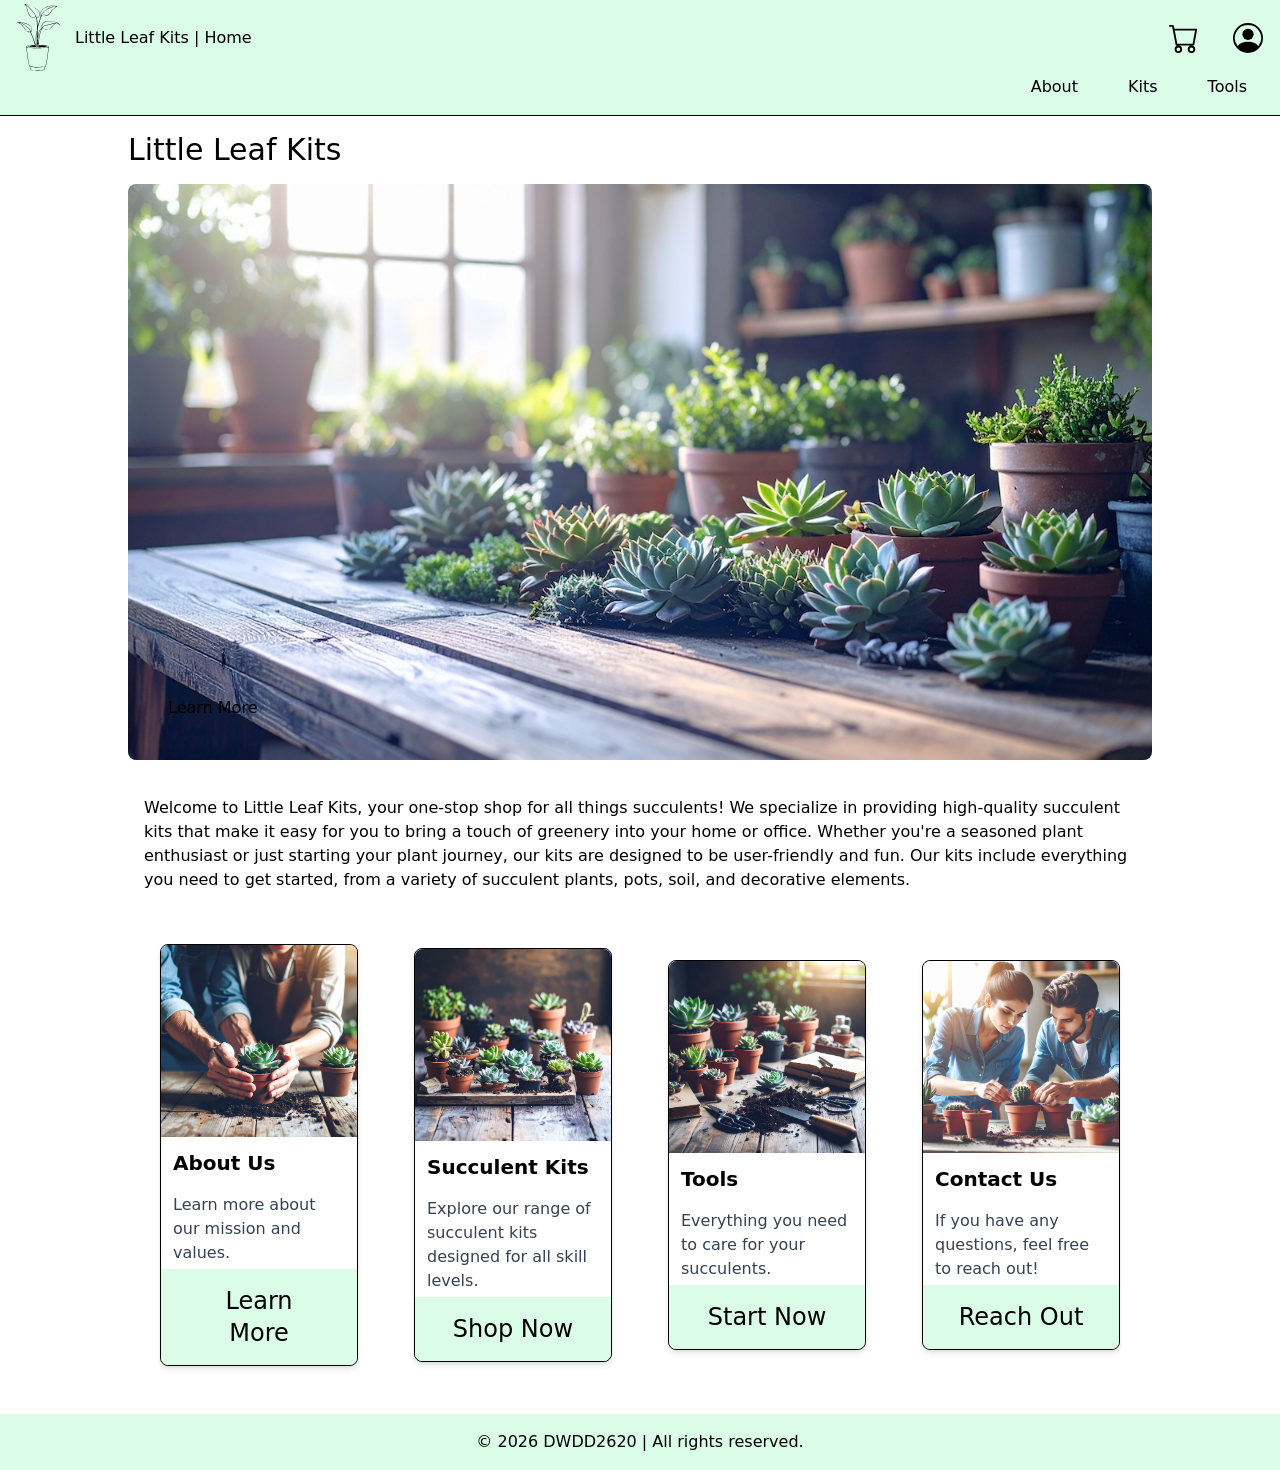
<file: index.html>
<!DOCTYPE html>
<html lang="en">
	<head>
		<meta charset="UTF-8" />
		<meta name="viewport" content="width=device-width, initial-scale=1.0" />
		<title>Little Leaf Kits | Home</title>
		<link
			rel="apple-touch-icon"
			sizes="180x180"
			href="./apple-touch-icon.png" />
		<link
			rel="icon"
			type="image/png"
			sizes="32x32"
			href="./favicon-32x32.png" />
		<link
			rel="icon"
			type="image/png"
			sizes="16x16"
			href="./favicon-16x16.png" />
		<link rel="manifest" href="./site.webmanifest" />
		<link rel="stylesheet" href="styles.css" />
	</head>
	<body>
		<header id="header"></header>
		<nav class="grid md:grid-cols-1 border-b border-black" id="nav-bar"></nav>

		<main class="mx-auto max-w-5xl flex flex-col gap-9">
			<div class="w-full h-auto">
				<h1 class="text-3xl py-4">Little Leaf Kits</h1>

				<div class="relative">
					<picture>
						<source
							media="(min-width: 64rem)"
							srcset="./images/hero-large.jpg" />
						<source
							media="(min-width: 48rem)"
							srcset="./images/hero-medium.jpg" />
						<img
							src="./images/hero-small.jpg"
							width="16"
							height="9"
							alt="A variety of succulent plants in pots"
							class="w-full h-auto rounded-lg" />
					</picture>
					<a
						href="#"
						class="button absolute bottom-0 left-0 md:bottom-10 md:left-10">
						Learn More
					</a>
				</div>
			</div>

			<div class="px-4">
				<p class="text-l">
					Welcome to Little Leaf Kits, your one-stop shop for all things
					succulents! We specialize in providing high-quality succulent kits
					that make it easy for you to bring a touch of greenery into your home
					or office. Whether you're a seasoned plant enthusiast or just starting
					your plant journey, our kits are designed to be user-friendly and fun.
					Our kits include everything you need to get started, from a variety of
					succulent plants, pots, soil, and decorative elements.
				</p>
			</div>

			<div
				class="px-4 grid md:grid-cols-2 lg:grid-cols-4 gap-6 justify-items-center mb-4">
				<div class="card">
					<img
						src="./images/AboutUs.jpg"
						alt="About Us"
						height="300"
						width="300" />
					<h3>About Us</h3>
					<p>Learn more about our mission and values.</p>
					<a href="#">Learn More</a>
				</div>

				<div class="card">
					<img
						src="./images/succulentKit.jpg"
						alt="Succulent Kit"
						height="300"
						width="300" />
					<h3>Succulent Kits</h3>
					<p>
						Explore our range of succulent kits designed for all skill levels.
					</p>
					<a href="#">Shop Now</a>
				</div>

				<div class="card">
					<img src="./images/tools.jpg" alt="Tools" height="300" width="300" />
					<h3>Tools</h3>
					<p>Everything you need to care for your succulents.</p>
					<a href="/tools/index.html">Start Now</a>
				</div>

				<div class="card">
					<img
						src="./images/contact.jpg"
						alt="Contact Us"
						height="300"
						width="300" />
					<h3>Contact Us</h3>
					<p>If you have any questions, feel free to reach out!</p>
					<a href="#">Reach Out</a>
				</div>
			</div>
		</main>

		<footer class="border-t border-black" id="footer"></footer>
		<script src="./script.js"></script>
	</body>
</html>
</file>
<file: styles.css>
/*! tailwindcss v4.1.13 | MIT License | https://tailwindcss.com */
@layer properties;
@layer theme, base, components, utilities;
@layer theme {
  :root, :host {
    --font-sans: ui-sans-serif, system-ui, sans-serif, 'Apple Color Emoji', 'Segoe UI Emoji', 'Segoe UI Symbol',
    'Noto Color Emoji';
    --font-mono: ui-monospace, SFMono-Regular, Menlo, Monaco, Consolas, 'Liberation Mono', 'Courier New',
    monospace;
    --color-green-100: oklch(96.2% 0.044 156.743);
    --color-green-200: oklch(92.5% 0.084 155.995);
    --color-green-500: oklch(72.3% 0.219 149.579);
    --color-green-600: oklch(62.7% 0.194 149.214);
    --color-blue-100: oklch(93.2% 0.032 255.585);
    --color-blue-500: oklch(62.3% 0.214 259.815);
    --color-blue-600: oklch(54.6% 0.245 262.881);
    --color-gray-700: oklch(37.3% 0.034 259.733);
    --color-black: #000;
    --color-white: #fff;
    --spacing: 0.25rem;
    --container-lg: 32rem;
    --container-5xl: 64rem;
    --text-sm: 0.875rem;
    --text-sm--line-height: calc(1.25 / 0.875);
    --text-lg: 1.125rem;
    --text-lg--line-height: calc(1.75 / 1.125);
    --text-xl: 1.25rem;
    --text-xl--line-height: calc(1.75 / 1.25);
    --text-2xl: 1.5rem;
    --text-2xl--line-height: calc(2 / 1.5);
    --text-3xl: 1.875rem;
    --text-3xl--line-height: calc(2.25 / 1.875);
    --font-weight-semibold: 600;
    --font-weight-bold: 700;
    --radius-lg: 0.5rem;
    --default-transition-duration: 150ms;
    --default-transition-timing-function: cubic-bezier(0.4, 0, 0.2, 1);
    --default-font-family: var(--font-sans);
    --default-mono-font-family: var(--font-mono);
  }
}
@layer base {
  *, ::after, ::before, ::backdrop, ::file-selector-button {
    box-sizing: border-box;
    margin: 0;
    padding: 0;
    border: 0 solid;
  }
  html, :host {
    line-height: 1.5;
    -webkit-text-size-adjust: 100%;
    tab-size: 4;
    font-family: var(--default-font-family, ui-sans-serif, system-ui, sans-serif, 'Apple Color Emoji', 'Segoe UI Emoji', 'Segoe UI Symbol', 'Noto Color Emoji');
    font-feature-settings: var(--default-font-feature-settings, normal);
    font-variation-settings: var(--default-font-variation-settings, normal);
    -webkit-tap-highlight-color: transparent;
  }
  hr {
    height: 0;
    color: inherit;
    border-top-width: 1px;
  }
  abbr:where([title]) {
    -webkit-text-decoration: underline dotted;
    text-decoration: underline dotted;
  }
  h1, h2, h3, h4, h5, h6 {
    font-size: inherit;
    font-weight: inherit;
  }
  a {
    color: inherit;
    -webkit-text-decoration: inherit;
    text-decoration: inherit;
  }
  b, strong {
    font-weight: bolder;
  }
  code, kbd, samp, pre {
    font-family: var(--default-mono-font-family, ui-monospace, SFMono-Regular, Menlo, Monaco, Consolas, 'Liberation Mono', 'Courier New', monospace);
    font-feature-settings: var(--default-mono-font-feature-settings, normal);
    font-variation-settings: var(--default-mono-font-variation-settings, normal);
    font-size: 1em;
  }
  small {
    font-size: 80%;
  }
  sub, sup {
    font-size: 75%;
    line-height: 0;
    position: relative;
    vertical-align: baseline;
  }
  sub {
    bottom: -0.25em;
  }
  sup {
    top: -0.5em;
  }
  table {
    text-indent: 0;
    border-color: inherit;
    border-collapse: collapse;
  }
  :-moz-focusring {
    outline: auto;
  }
  progress {
    vertical-align: baseline;
  }
  summary {
    display: list-item;
  }
  ol, ul, menu {
    list-style: none;
  }
  img, svg, video, canvas, audio, iframe, embed, object {
    display: block;
    vertical-align: middle;
  }
  img, video {
    max-width: 100%;
    height: auto;
  }
  button, input, select, optgroup, textarea, ::file-selector-button {
    font: inherit;
    font-feature-settings: inherit;
    font-variation-settings: inherit;
    letter-spacing: inherit;
    color: inherit;
    border-radius: 0;
    background-color: transparent;
    opacity: 1;
  }
  :where(select:is([multiple], [size])) optgroup {
    font-weight: bolder;
  }
  :where(select:is([multiple], [size])) optgroup option {
    padding-inline-start: 20px;
  }
  ::file-selector-button {
    margin-inline-end: 4px;
  }
  ::placeholder {
    opacity: 1;
  }
  @supports (not (-webkit-appearance: -apple-pay-button))  or (contain-intrinsic-size: 1px) {
    ::placeholder {
      color: currentcolor;
      @supports (color: color-mix(in lab, red, red)) {
        color: color-mix(in oklab, currentcolor 50%, transparent);
      }
    }
  }
  textarea {
    resize: vertical;
  }
  ::-webkit-search-decoration {
    -webkit-appearance: none;
  }
  ::-webkit-date-and-time-value {
    min-height: 1lh;
    text-align: inherit;
  }
  ::-webkit-datetime-edit {
    display: inline-flex;
  }
  ::-webkit-datetime-edit-fields-wrapper {
    padding: 0;
  }
  ::-webkit-datetime-edit, ::-webkit-datetime-edit-year-field, ::-webkit-datetime-edit-month-field, ::-webkit-datetime-edit-day-field, ::-webkit-datetime-edit-hour-field, ::-webkit-datetime-edit-minute-field, ::-webkit-datetime-edit-second-field, ::-webkit-datetime-edit-millisecond-field, ::-webkit-datetime-edit-meridiem-field {
    padding-block: 0;
  }
  ::-webkit-calendar-picker-indicator {
    line-height: 1;
  }
  :-moz-ui-invalid {
    box-shadow: none;
  }
  button, input:where([type='button'], [type='reset'], [type='submit']), ::file-selector-button {
    appearance: button;
  }
  ::-webkit-inner-spin-button, ::-webkit-outer-spin-button {
    height: auto;
  }
  [hidden]:where(:not([hidden='until-found'])) {
    display: none !important;
  }
}
@layer utilities {
  .absolute {
    position: absolute;
  }
  .relative {
    position: relative;
  }
  .bottom-0 {
    bottom: calc(var(--spacing) * 0);
  }
  .left-0 {
    left: calc(var(--spacing) * 0);
  }
  .col-span-3 {
    grid-column: span 3 / span 3;
  }
  .m-102 {
    margin: calc(var(--spacing) * 102);
  }
  .m-192 {
    margin: calc(var(--spacing) * 192);
  }
  .m-250 {
    margin: calc(var(--spacing) * 250);
  }
  .m-304 {
    margin: calc(var(--spacing) * 304);
  }
  .m-357 {
    margin: calc(var(--spacing) * 357);
  }
  .m-364 {
    margin: calc(var(--spacing) * 364);
  }
  .m-413 {
    margin: calc(var(--spacing) * 413);
  }
  .m-1146 {
    margin: calc(var(--spacing) * 1146);
  }
  .m-2322 {
    margin: calc(var(--spacing) * 2322);
  }
  .mx-4 {
    margin-inline: calc(var(--spacing) * 4);
  }
  .mx-auto {
    margin-inline: auto;
  }
  .my-2 {
    margin-block: calc(var(--spacing) * 2);
  }
  .mt-4 {
    margin-top: calc(var(--spacing) * 4);
  }
  .mt-6 {
    margin-top: calc(var(--spacing) * 6);
  }
  .mb-2 {
    margin-bottom: calc(var(--spacing) * 2);
  }
  .mb-4 {
    margin-bottom: calc(var(--spacing) * 4);
  }
  .mb-6 {
    margin-bottom: calc(var(--spacing) * 6);
  }
  .mb-8 {
    margin-bottom: calc(var(--spacing) * 8);
  }
  .flex {
    display: flex;
  }
  .grid {
    display: grid;
  }
  .h-48 {
    height: calc(var(--spacing) * 48);
  }
  .h-auto {
    height: auto;
  }
  .w-full {
    width: 100%;
  }
  .max-w-5xl {
    max-width: var(--container-5xl);
  }
  .grow {
    flex-grow: 1;
  }
  .transform {
    transform: var(--tw-rotate-x,) var(--tw-rotate-y,) var(--tw-rotate-z,) var(--tw-skew-x,) var(--tw-skew-y,);
  }
  .list-none {
    list-style-type: none;
  }
  .grid-cols-1 {
    grid-template-columns: repeat(1, minmax(0, 1fr));
  }
  .grid-cols-4 {
    grid-template-columns: repeat(4, minmax(0, 1fr));
  }
  .flex-col {
    flex-direction: column;
  }
  .flex-wrap {
    flex-wrap: wrap;
  }
  .items-center {
    align-items: center;
  }
  .justify-center {
    justify-content: center;
  }
  .justify-end {
    justify-content: flex-end;
  }
  .justify-items-center {
    justify-items: center;
  }
  .gap-1 {
    gap: calc(var(--spacing) * 1);
  }
  .gap-4 {
    gap: calc(var(--spacing) * 4);
  }
  .gap-6 {
    gap: calc(var(--spacing) * 6);
  }
  .gap-9 {
    gap: calc(var(--spacing) * 9);
  }
  .space-x-4 {
    :where(& > :not(:last-child)) {
      --tw-space-x-reverse: 0;
      margin-inline-start: calc(calc(var(--spacing) * 4) * var(--tw-space-x-reverse));
      margin-inline-end: calc(calc(var(--spacing) * 4) * calc(1 - var(--tw-space-x-reverse)));
    }
  }
  .rounded {
    border-radius: 0.25rem;
  }
  .rounded-lg {
    border-radius: var(--radius-lg);
  }
  .border-x {
    border-inline-style: var(--tw-border-style);
    border-inline-width: 1px;
  }
  .border-t {
    border-top-style: var(--tw-border-style);
    border-top-width: 1px;
  }
  .border-b {
    border-bottom-style: var(--tw-border-style);
    border-bottom-width: 1px;
  }
  .border-black {
    border-color: var(--color-black);
  }
  .border-green-100 {
    border-color: var(--color-green-100);
  }
  .bg-blue-100 {
    background-color: var(--color-blue-100);
  }
  .bg-blue-500 {
    background-color: var(--color-blue-500);
  }
  .bg-green-100 {
    background-color: var(--color-green-100);
  }
  .bg-green-500 {
    background-color: var(--color-green-500);
  }
  .object-cover {
    object-fit: cover;
  }
  .p-2 {
    padding: calc(var(--spacing) * 2);
  }
  .p-4 {
    padding: calc(var(--spacing) * 4);
  }
  .p-6 {
    padding: calc(var(--spacing) * 6);
  }
  .px-4 {
    padding-inline: calc(var(--spacing) * 4);
  }
  .px-6 {
    padding-inline: calc(var(--spacing) * 6);
  }
  .py-2 {
    padding-block: calc(var(--spacing) * 2);
  }
  .py-3 {
    padding-block: calc(var(--spacing) * 3);
  }
  .py-4 {
    padding-block: calc(var(--spacing) * 4);
  }
  .py-8 {
    padding-block: calc(var(--spacing) * 8);
  }
  .pr-2 {
    padding-right: calc(var(--spacing) * 2);
  }
  .pl-4 {
    padding-left: calc(var(--spacing) * 4);
  }
  .text-center {
    text-align: center;
  }
  .text-2xl {
    font-size: var(--text-2xl);
    line-height: var(--tw-leading, var(--text-2xl--line-height));
  }
  .text-3xl {
    font-size: var(--text-3xl);
    line-height: var(--tw-leading, var(--text-3xl--line-height));
  }
  .text-lg {
    font-size: var(--text-lg);
    line-height: var(--tw-leading, var(--text-lg--line-height));
  }
  .text-sm {
    font-size: var(--text-sm);
    line-height: var(--tw-leading, var(--text-sm--line-height));
  }
  .text-xl {
    font-size: var(--text-xl);
    line-height: var(--tw-leading, var(--text-xl--line-height));
  }
  .font-bold {
    --tw-font-weight: var(--font-weight-bold);
    font-weight: var(--font-weight-bold);
  }
  .font-semibold {
    --tw-font-weight: var(--font-weight-semibold);
    font-weight: var(--font-weight-semibold);
  }
  .text-green-500 {
    color: var(--color-green-500);
  }
  .text-white {
    color: var(--color-white);
  }
  .no-underline {
    text-decoration-line: none;
  }
  .transition {
    transition-property: color, background-color, border-color, outline-color, text-decoration-color, fill, stroke, --tw-gradient-from, --tw-gradient-via, --tw-gradient-to, opacity, box-shadow, transform, translate, scale, rotate, filter, -webkit-backdrop-filter, backdrop-filter, display, content-visibility, overlay, pointer-events;
    transition-timing-function: var(--tw-ease, var(--default-transition-timing-function));
    transition-duration: var(--tw-duration, var(--default-transition-duration));
  }
  .duration-300 {
    --tw-duration: 300ms;
    transition-duration: 300ms;
  }
  .hover\:border-black {
    &:hover {
      @media (hover: hover) {
        border-color: var(--color-black);
      }
    }
  }
  .hover\:bg-blue-600 {
    &:hover {
      @media (hover: hover) {
        background-color: var(--color-blue-600);
      }
    }
  }
  .hover\:bg-green-600 {
    &:hover {
      @media (hover: hover) {
        background-color: var(--color-green-600);
      }
    }
  }
  .sm\:flex-row {
    @media (width >= 40rem) {
      flex-direction: row;
    }
  }
  .md\:bottom-10 {
    @media (width >= 48rem) {
      bottom: calc(var(--spacing) * 10);
    }
  }
  .md\:left-10 {
    @media (width >= 48rem) {
      left: calc(var(--spacing) * 10);
    }
  }
  .md\:flex {
    @media (width >= 48rem) {
      display: flex;
    }
  }
  .md\:grid-cols-1 {
    @media (width >= 48rem) {
      grid-template-columns: repeat(1, minmax(0, 1fr));
    }
  }
  .md\:grid-cols-2 {
    @media (width >= 48rem) {
      grid-template-columns: repeat(2, minmax(0, 1fr));
    }
  }
  .lg\:grid-cols-3 {
    @media (width >= 64rem) {
      grid-template-columns: repeat(3, minmax(0, 1fr));
    }
  }
  .lg\:grid-cols-4 {
    @media (width >= 64rem) {
      grid-template-columns: repeat(4, minmax(0, 1fr));
    }
  }
}
.card {
  margin: calc(var(--spacing) * 4);
  display: flex;
  max-width: var(--container-lg);
  flex-direction: column;
  align-content: stretch;
  justify-content: space-between;
  align-self: center;
  border-radius: var(--radius-lg);
  border-style: var(--tw-border-style);
  border-width: 1px;
  border-color: var(--color-black);
  background-color: var(--color-white);
  --tw-shadow: 0 4px 6px -1px var(--tw-shadow-color, rgb(0 0 0 / 0.1)), 0 2px 4px -2px var(--tw-shadow-color, rgb(0 0 0 / 0.1));
  box-shadow: var(--tw-inset-shadow), var(--tw-inset-ring-shadow), var(--tw-ring-offset-shadow), var(--tw-ring-shadow), var(--tw-shadow);
  transition-property: box-shadow;
  transition-timing-function: var(--tw-ease, var(--default-transition-timing-function));
  transition-duration: var(--tw-duration, var(--default-transition-duration));
  --tw-duration: 300ms;
  transition-duration: 300ms;
  &:hover {
    @media (hover: hover) {
      --tw-shadow: 0 10px 15px -3px var(--tw-shadow-color, rgb(0 0 0 / 0.1)), 0 4px 6px -4px var(--tw-shadow-color, rgb(0 0 0 / 0.1));
      box-shadow: var(--tw-inset-shadow), var(--tw-inset-ring-shadow), var(--tw-ring-offset-shadow), var(--tw-ring-shadow), var(--tw-shadow);
    }
  }
}
.card img {
  height: calc(var(--spacing) * 48);
  width: 100%;
  border-top-left-radius: var(--radius-lg);
  border-top-right-radius: var(--radius-lg);
  object-fit: cover;
}
.card h3 {
  padding: calc(var(--spacing) * 3);
  padding-bottom: calc(var(--spacing) * 1);
  font-size: var(--text-xl);
  line-height: var(--tw-leading, var(--text-xl--line-height));
  --tw-font-weight: var(--font-weight-semibold);
  font-weight: var(--font-weight-semibold);
}
.card div {
  padding: calc(var(--spacing) * 4);
}
.card p {
  margin-block: auto;
  padding: calc(var(--spacing) * 3);
  padding-bottom: calc(var(--spacing) * 1);
  color: var(--color-gray-700);
}
.card .button {
  margin-inline: auto;
  margin-block: calc(var(--spacing) * 5);
  display: block;
  transform: var(--tw-rotate-x,) var(--tw-rotate-y,) var(--tw-rotate-z,) var(--tw-skew-x,) var(--tw-skew-y,);
  border-radius: 0.25rem;
  background-color: var(--color-green-100);
  padding-inline: calc(var(--spacing) * 6);
  padding-block: calc(var(--spacing) * 3);
  text-align: center;
  color: var(--color-black);
  transition-property: transform, translate, scale, rotate;
  transition-timing-function: var(--tw-ease, var(--default-transition-timing-function));
  transition-duration: var(--tw-duration, var(--default-transition-duration));
  --tw-duration: 200ms;
  transition-duration: 200ms;
  &:hover {
    @media (hover: hover) {
      --tw-scale-x: 105%;
      --tw-scale-y: 105%;
      --tw-scale-z: 105%;
      scale: var(--tw-scale-x) var(--tw-scale-y);
    }
  }
  &:hover {
    @media (hover: hover) {
      background-color: var(--color-green-200);
    }
  }
  @media (width >= 48rem) {
    font-size: var(--text-xl);
    line-height: var(--tw-leading, var(--text-xl--line-height));
  }
  @media (width >= 64rem) {
    padding-inline: calc(var(--spacing) * 8);
  }
  @media (width >= 64rem) {
    padding-block: calc(var(--spacing) * 4);
  }
  @media (width >= 64rem) {
    font-size: var(--text-2xl);
    line-height: var(--tw-leading, var(--text-2xl--line-height));
  }
}
.card a {
  display: block;
  border-bottom-right-radius: var(--radius-lg);
  border-bottom-left-radius: var(--radius-lg);
  background-color: var(--color-green-100);
  padding-inline: calc(var(--spacing) * 6);
  padding-block: calc(var(--spacing) * 3);
  text-align: center;
  color: var(--color-black);
  &:hover {
    @media (hover: hover) {
      background-color: var(--color-green-200);
    }
  }
  @media (width >= 48rem) {
    font-size: var(--text-xl);
    line-height: var(--tw-leading, var(--text-xl--line-height));
  }
  @media (width >= 64rem) {
    padding-inline: calc(var(--spacing) * 8);
  }
  @media (width >= 64rem) {
    padding-block: calc(var(--spacing) * 4);
  }
  @media (width >= 64rem) {
    font-size: var(--text-2xl);
    line-height: var(--tw-leading, var(--text-2xl--line-height));
  }
}
#nav-bar {
  display: flex;
  align-items: center;
  justify-content: center;
  background-color: var(--color-green-100);
  padding-bottom: calc(var(--spacing) * 4);
}
#nav-bar li {
  border-inline-style: var(--tw-border-style);
  border-inline-width: 1px;
  border-color: var(--color-green-100);
  padding-inline: calc(var(--spacing) * 2);
  &:hover {
    @media (hover: hover) {
      border-color: var(--color-black);
    }
  }
}
#nav-bar a {
  padding-inline: calc(var(--spacing) * 2);
  color: var(--color-black);
  text-decoration-line: none;
}
#nav-bar li.active {
  border-inline-style: var(--tw-border-style);
  border-inline-width: 1px;
  border-color: var(--color-black);
  padding-inline: calc(var(--spacing) * 2);
}
@property --tw-rotate-x {
  syntax: "*";
  inherits: false;
}
@property --tw-rotate-y {
  syntax: "*";
  inherits: false;
}
@property --tw-rotate-z {
  syntax: "*";
  inherits: false;
}
@property --tw-skew-x {
  syntax: "*";
  inherits: false;
}
@property --tw-skew-y {
  syntax: "*";
  inherits: false;
}
@property --tw-space-x-reverse {
  syntax: "*";
  inherits: false;
  initial-value: 0;
}
@property --tw-border-style {
  syntax: "*";
  inherits: false;
  initial-value: solid;
}
@property --tw-font-weight {
  syntax: "*";
  inherits: false;
}
@property --tw-duration {
  syntax: "*";
  inherits: false;
}
@property --tw-shadow {
  syntax: "*";
  inherits: false;
  initial-value: 0 0 #0000;
}
@property --tw-shadow-color {
  syntax: "*";
  inherits: false;
}
@property --tw-shadow-alpha {
  syntax: "<percentage>";
  inherits: false;
  initial-value: 100%;
}
@property --tw-inset-shadow {
  syntax: "*";
  inherits: false;
  initial-value: 0 0 #0000;
}
@property --tw-inset-shadow-color {
  syntax: "*";
  inherits: false;
}
@property --tw-inset-shadow-alpha {
  syntax: "<percentage>";
  inherits: false;
  initial-value: 100%;
}
@property --tw-ring-color {
  syntax: "*";
  inherits: false;
}
@property --tw-ring-shadow {
  syntax: "*";
  inherits: false;
  initial-value: 0 0 #0000;
}
@property --tw-inset-ring-color {
  syntax: "*";
  inherits: false;
}
@property --tw-inset-ring-shadow {
  syntax: "*";
  inherits: false;
  initial-value: 0 0 #0000;
}
@property --tw-ring-inset {
  syntax: "*";
  inherits: false;
}
@property --tw-ring-offset-width {
  syntax: "<length>";
  inherits: false;
  initial-value: 0px;
}
@property --tw-ring-offset-color {
  syntax: "*";
  inherits: false;
  initial-value: #fff;
}
@property --tw-ring-offset-shadow {
  syntax: "*";
  inherits: false;
  initial-value: 0 0 #0000;
}
@property --tw-scale-x {
  syntax: "*";
  inherits: false;
  initial-value: 1;
}
@property --tw-scale-y {
  syntax: "*";
  inherits: false;
  initial-value: 1;
}
@property --tw-scale-z {
  syntax: "*";
  inherits: false;
  initial-value: 1;
}
@layer properties {
  @supports ((-webkit-hyphens: none) and (not (margin-trim: inline))) or ((-moz-orient: inline) and (not (color:rgb(from red r g b)))) {
    *, ::before, ::after, ::backdrop {
      --tw-rotate-x: initial;
      --tw-rotate-y: initial;
      --tw-rotate-z: initial;
      --tw-skew-x: initial;
      --tw-skew-y: initial;
      --tw-space-x-reverse: 0;
      --tw-border-style: solid;
      --tw-font-weight: initial;
      --tw-duration: initial;
      --tw-shadow: 0 0 #0000;
      --tw-shadow-color: initial;
      --tw-shadow-alpha: 100%;
      --tw-inset-shadow: 0 0 #0000;
      --tw-inset-shadow-color: initial;
      --tw-inset-shadow-alpha: 100%;
      --tw-ring-color: initial;
      --tw-ring-shadow: 0 0 #0000;
      --tw-inset-ring-color: initial;
      --tw-inset-ring-shadow: 0 0 #0000;
      --tw-ring-inset: initial;
      --tw-ring-offset-width: 0px;
      --tw-ring-offset-color: #fff;
      --tw-ring-offset-shadow: 0 0 #0000;
      --tw-scale-x: 1;
      --tw-scale-y: 1;
      --tw-scale-z: 1;
    }
  }
}
</file>
